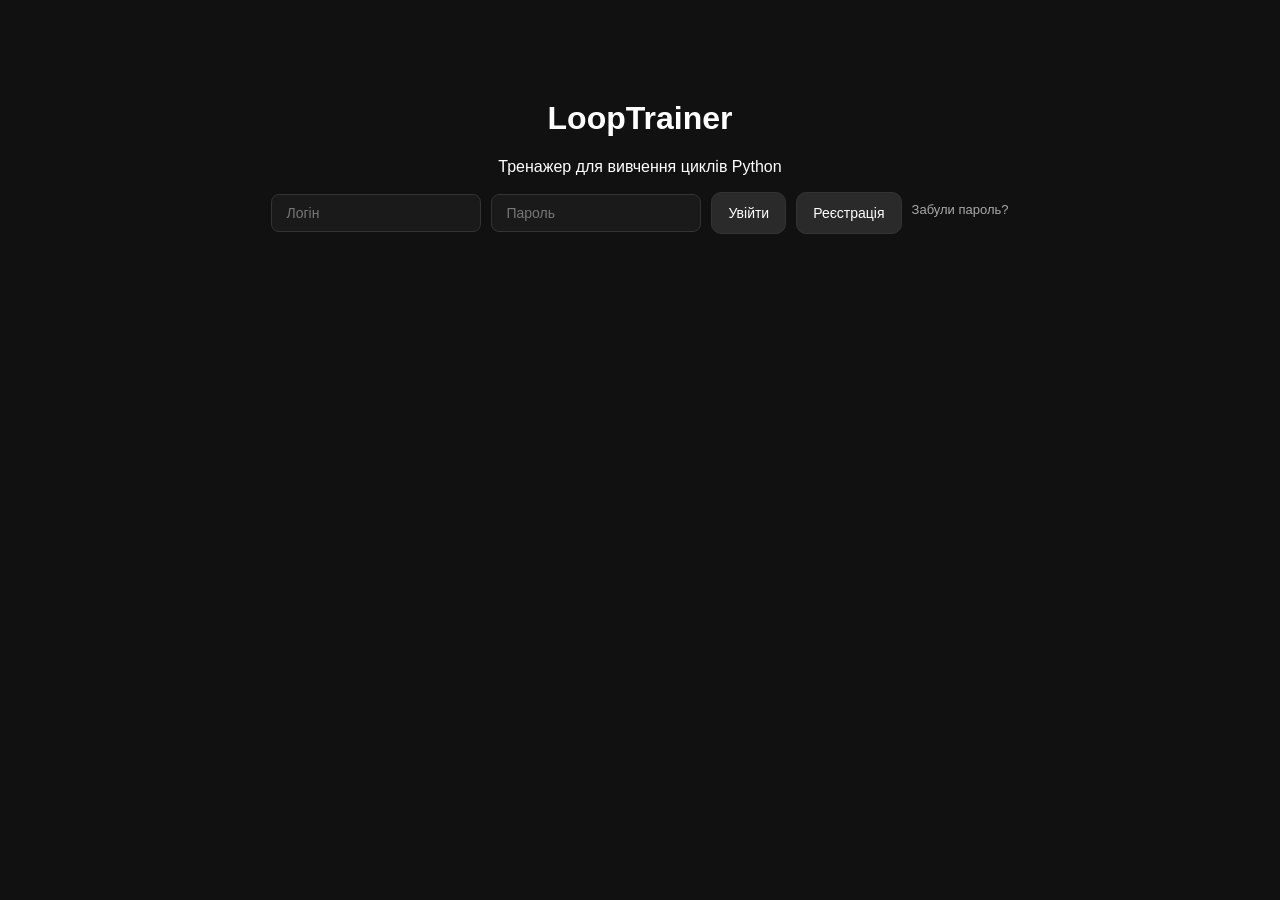
<file: index.html>
<!DOCTYPE html>
<html lang="uk">

<head>
    <meta charset="UTF-8">
    <meta name="viewport" content="width=device-width, initial-scale=1.0">
    <link rel="stylesheet" href="styles/stl.css">
    <title>LoopTrainer</title>
</head>

<body>

    <div class="container">
        <div id="avatar" class="avatar"></div>

        <h1>LoopTrainer</h1>
        <p>Тренажер для вивчення циклів Python</p>

        <div class="login-box" id="authBlock">
            <input type="text" id="login" placeholder="Логін">
            <input type="password" id="password" placeholder="Пароль">

            <button onclick="loginUser()">Увійти</button>
            <button id="registerBtn" onclick="openRegister()">Реєстрація</button>
            <p class="forgot" onclick="openReset()">Забули пароль?</p>


            <p id="authResult"></p>
        </div>


        <div class="menu" id="mainMenu">
            <div class="menu-block">
                <button class="btn" onclick="toggleMenu('theoryMenu')">Теорія</button>
                <div class="submenu" id="theoryMenu">
                    <a href="pgs/theo/theory-for.html" class="sub-btn">Цикл For</a>
                    <a href="pgs/theo/theory-while.html" class="sub-btn">Цикл While</a>
                </div>
            </div>

            <div class="menu-block">
                <button class="btn" onclick="toggleMenu('visualMenu')">Візуалізація</button>
                <div class="submenu" id="visualMenu">
                    <a href="pgs/vis/visual-for.html" class="sub-btn">Цикл For</a>
                    <a href="pgs/vis/visual-while.html" class="sub-btn">Цикл While</a>
                </div>
            </div>

            <div class="menu-block">
                <button class="btn" onclick="toggleMenu('practiceMenu')">Практика</button>
                <div class="submenu" id="practiceMenu">
                    <a href="pgs/pract/practice-for.html" class="sub-btn">Цикл For</a>
                    <a href="pgs/pract/practice-while.html" class="sub-btn">Цикл While</a>
                </div>
            </div>
        </div>
    </div>
    <div id="registerModal" class="modal">
        <div class="modal-content">
            <span class="close" onclick="closeRegister()">×</span>
            <h2>Реєстрація</h2>

            <input id="regLogin" placeholder="Логін">
            <input id="regPassword" type="password" placeholder="Пароль">

            <input id="regName" placeholder="Ім'я">
            <input id="regSurname" placeholder="Прізвище">
            <input id="regEmail" placeholder="Email">
            <input id="regPhone" placeholder="Телефон">
            <input id="regCity" placeholder="Місто">

            <button onclick="submitRegister()">Зберегти</button>

            <p id="regResult"></p>
        </div>
    </div>
    <div id="resetModal" class="modal">
        <div class="modal-content">
            <span class="close" onclick="closeReset()">×</span>
            <h2>Відновлення пароля</h2>

            <input id="resetLogin" placeholder="Логін">
            <input id="newPassword" type="password" placeholder="Новий пароль">

            <button onclick="resetPassword()">Змінити</button>

            <p id="resetResult"></p>
        </div>
    </div>
    <button id="logoutBtn" onclick="logoutUser()">Вийти</button>
    <script src="js/ind.js"></script>
</body>

</html>
</file>
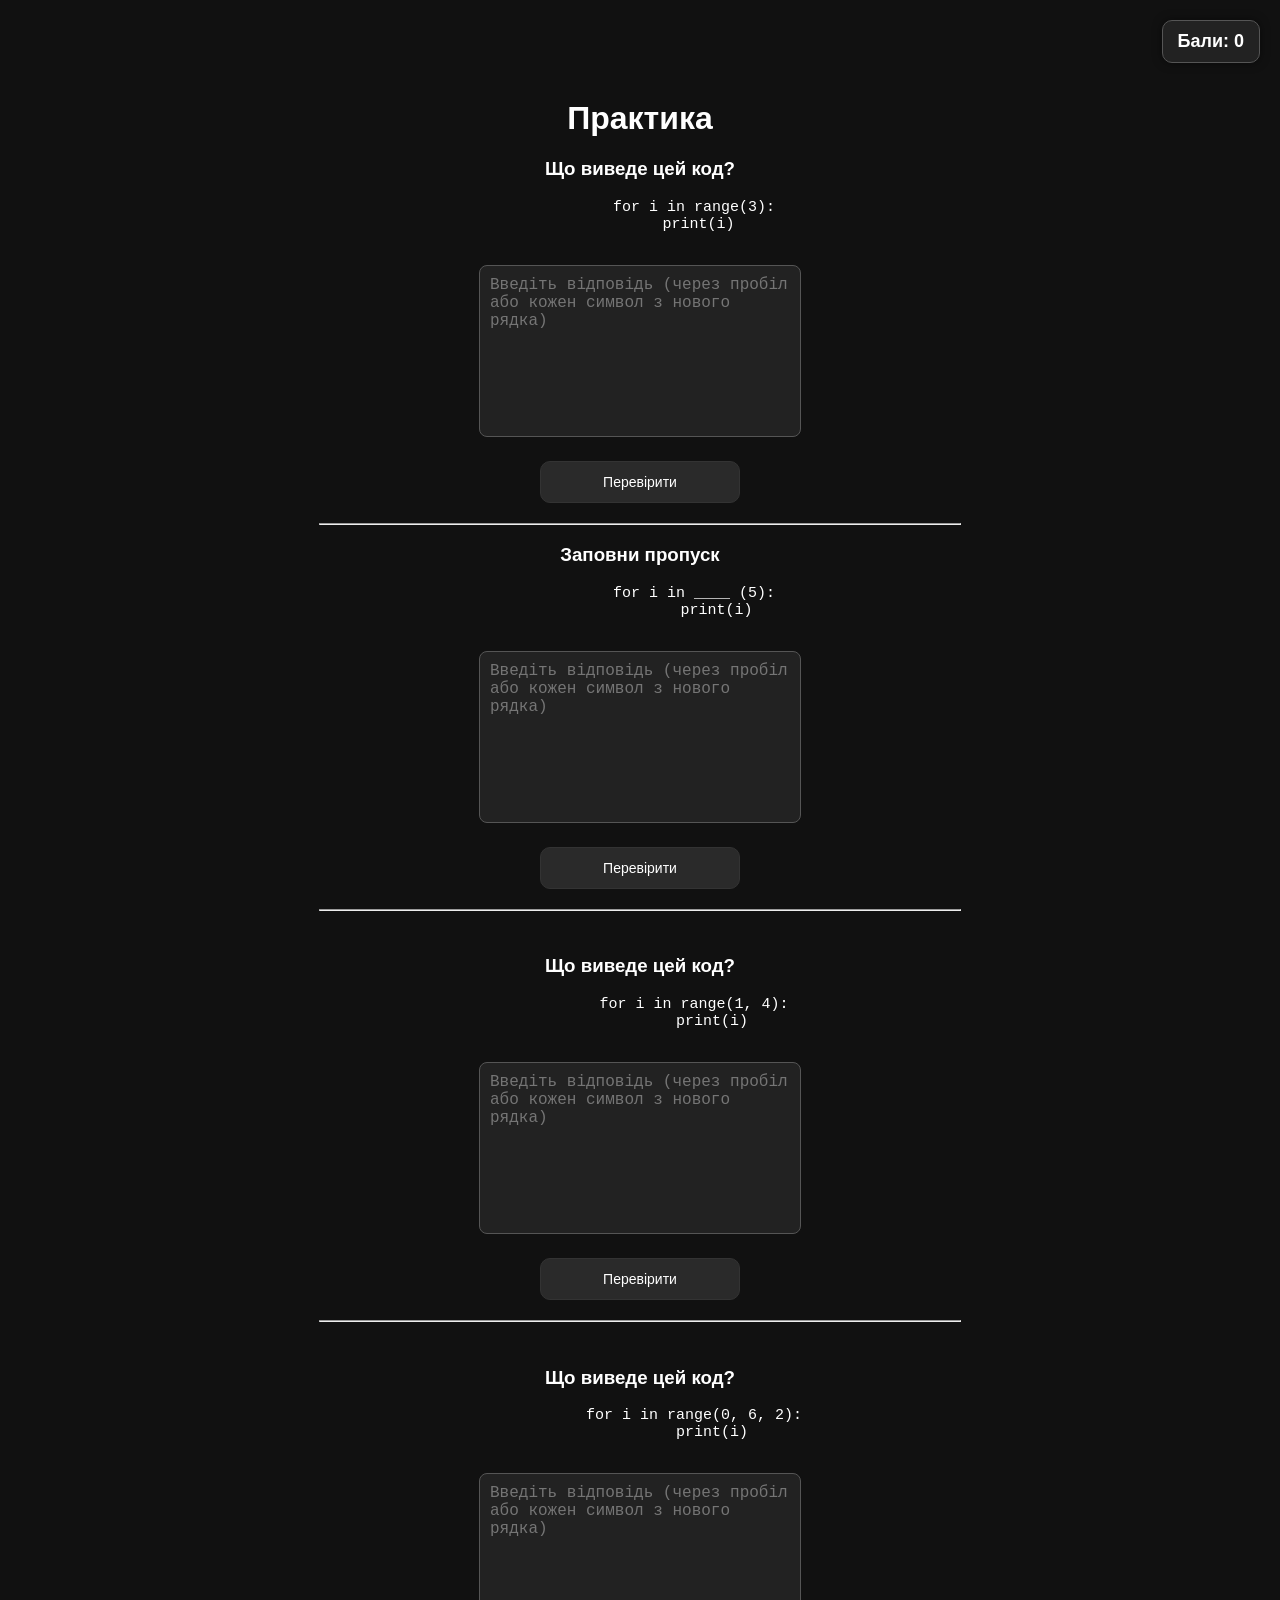
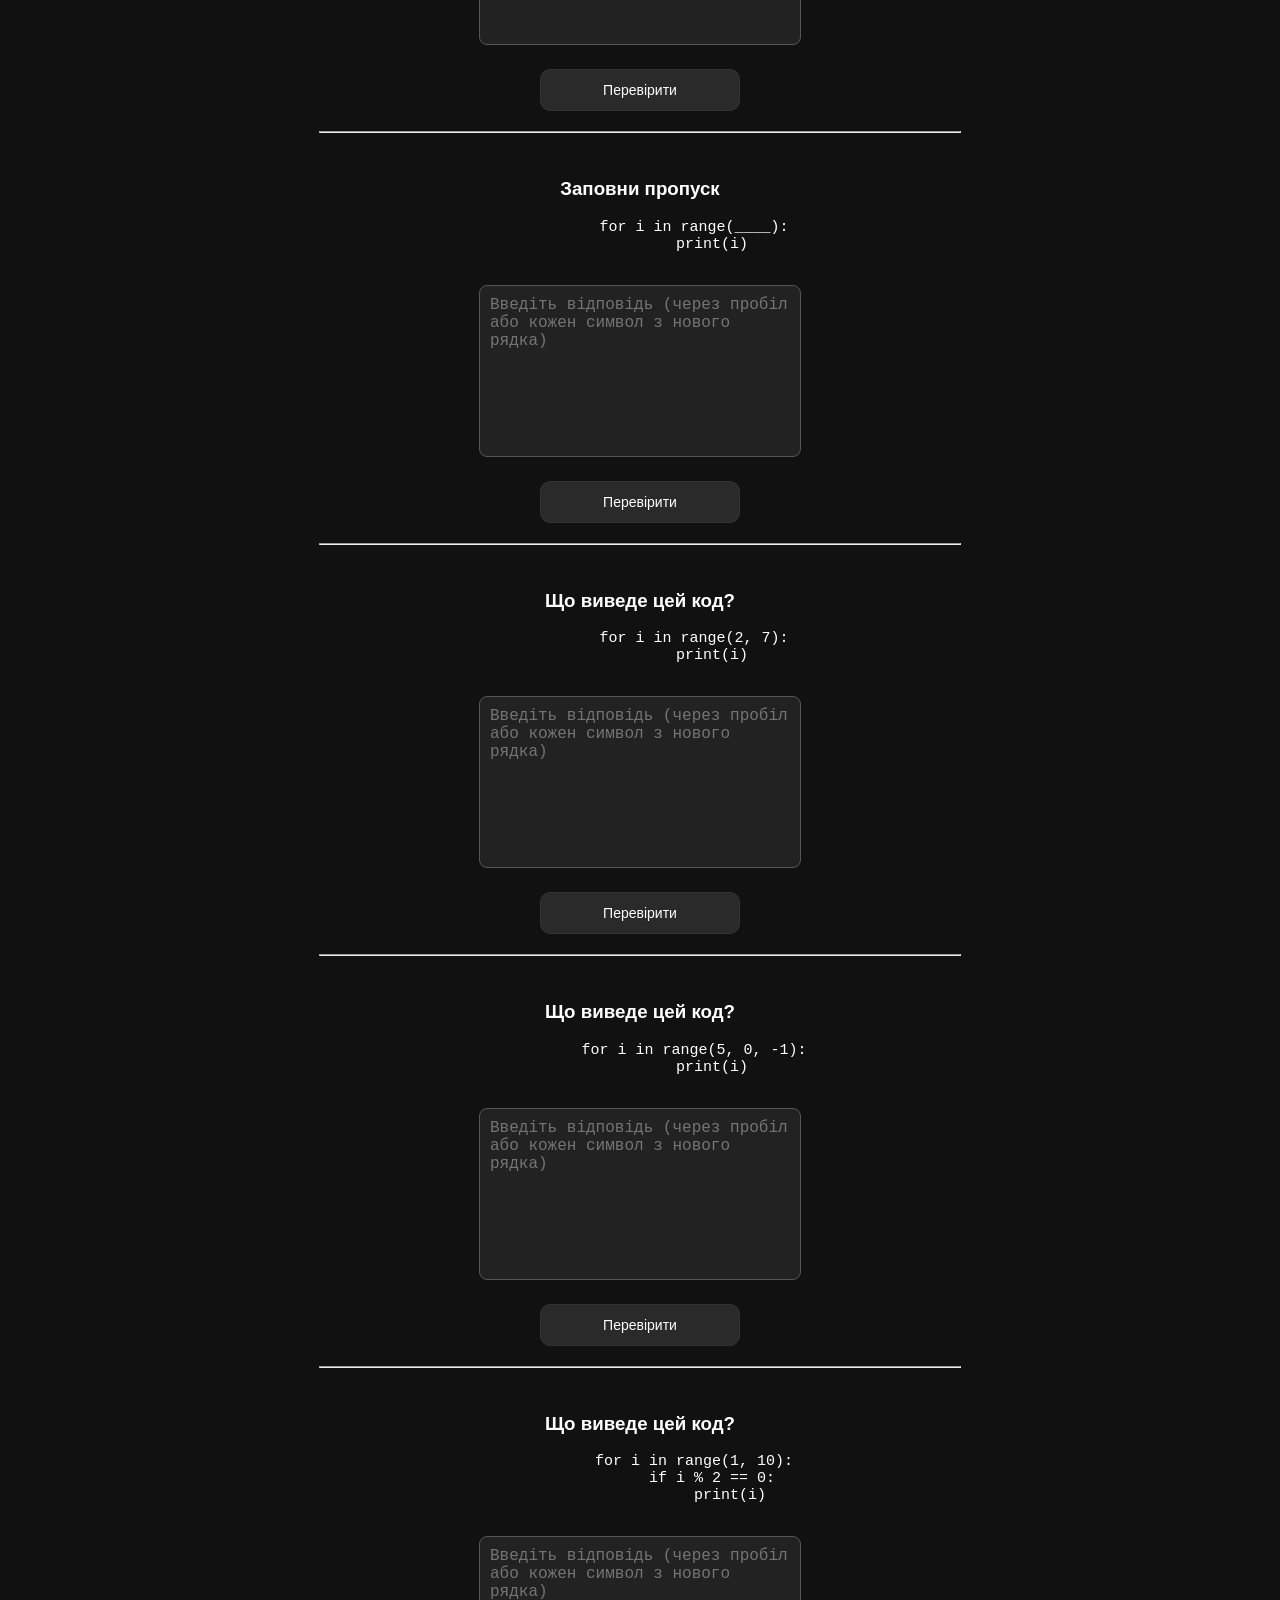
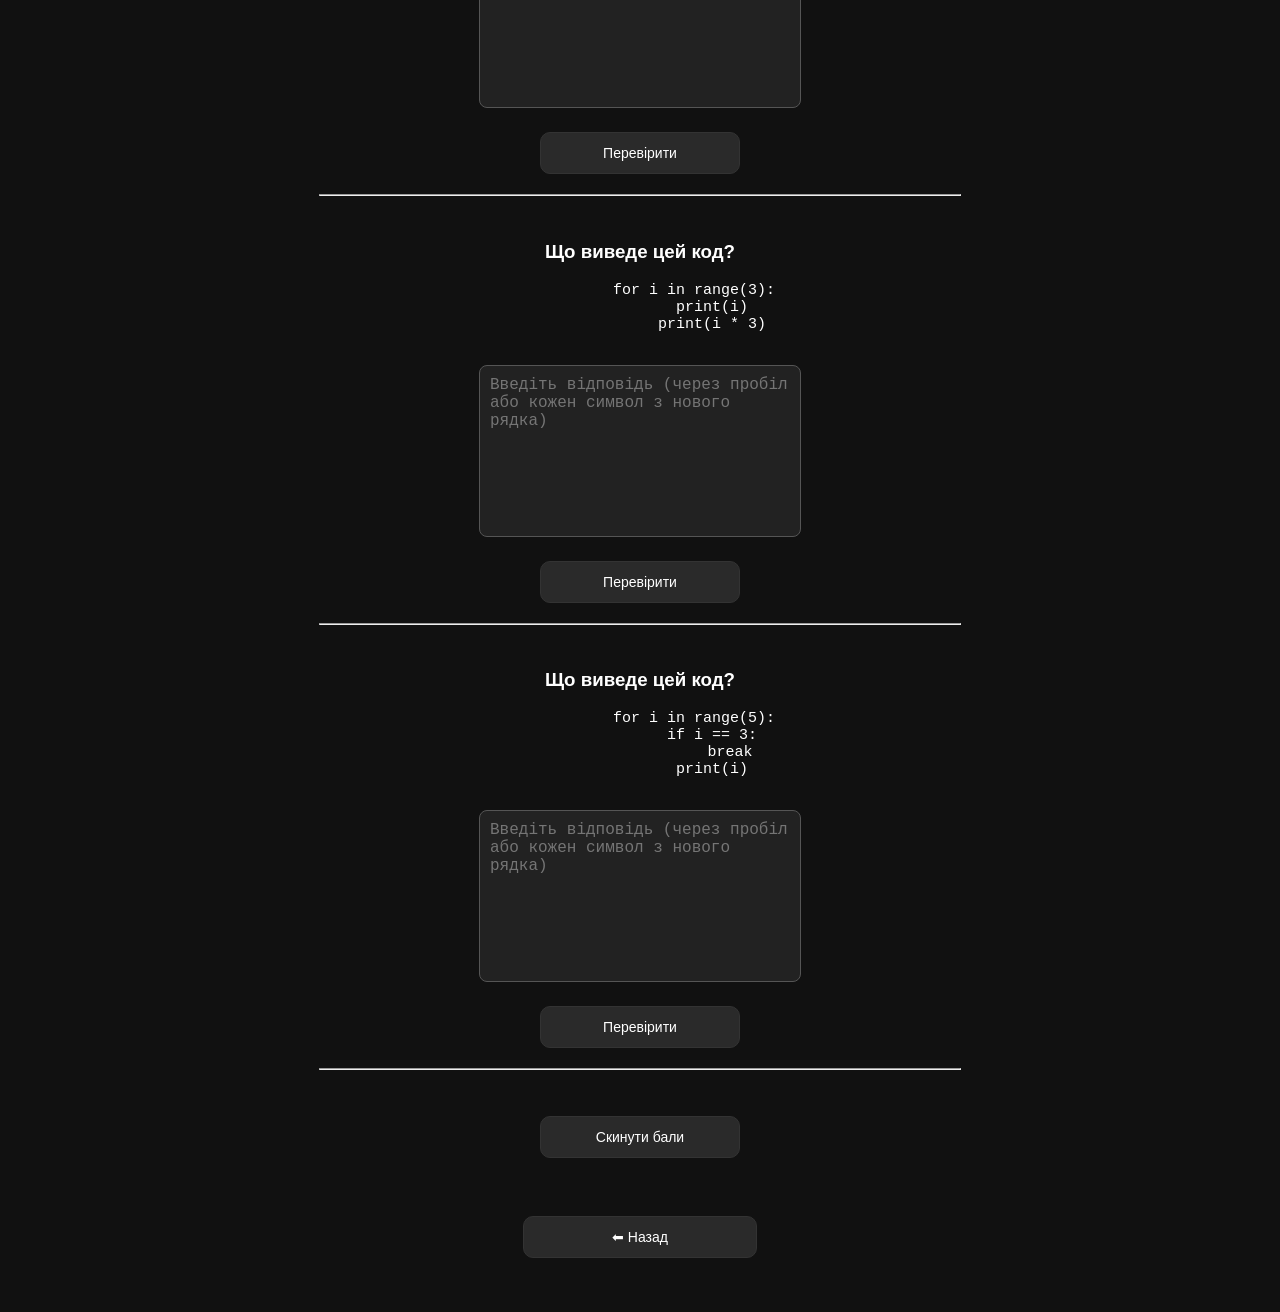
<file: pgs/pract/practice-for.html>
<!DOCTYPE html>
<html lang="uk">

<head>
    <meta charset="UTF-8">
    <meta name="viewport" content="width=device-width, initial-scale=1.0">
    <title>Практика</title>
    <link rel="stylesheet" href="../../styles/stl.css">  
</head>

<body>

    <div class="container">
        <h1> Практика</h1>

        <div class="score-box">
            Бали: <span id="score">0</span>
        </div>

        <h3>Що виведе цей код?</h3>

        <pre>
            for i in range(3):
             print(i)
        </pre>

        <textarea id="answer" placeholder="Введіть відповідь (через пробіл або кожен символ з нового рядка)"></textarea>

        <button onclick="checkAnswer()" class="btn">Перевірити</button>

        <p id="result"></p>

        <hr>

        <h3>Заповни пропуск</h3>

        <pre>
            for i in ____ (5):
                 print(i)
        </pre>

        <textarea type="text" id="fillAnswer"
            placeholder="Введіть відповідь (через пробіл або кожен символ з нового рядка)"></textarea>

        <button onclick="checkFill()" class="btn">Перевірити</button>

        <p id="fillResult"></p>

        <hr>
        <br>
        <h3>Що виведе цей код?</h3>

        <pre>
            for i in range(1, 4):
                print(i)
            </pre>

        <textarea id="answer2" placeholder="Введіть відповідь (через пробіл або кожен символ з нового рядка)"></textarea>
        <button onclick="checkAnswer2()" class="btn">Перевірити</button>
        <p id="result2"></p>


        <hr>
        <br>
        <h3>Що виведе цей код?</h3>

        <pre>
            for i in range(0, 6, 2):
                print(i)
            </pre>

        <textarea id="answer3" placeholder="Введіть відповідь (через пробіл або кожен символ з нового рядка)"></textarea>
        <button onclick="checkAnswer3()" class="btn">Перевірити</button>
        <p id="result3"></p>


        <hr>
        <br>
        <h3>Заповни пропуск</h3>

        <pre>
            for i in range(____):
                print(i)
            </pre>

        <textarea id="fillAnswer2"
            placeholder="Введіть відповідь (через пробіл або кожен символ з нового рядка)""></textarea>
        <button onclick="checkFill2()" class="btn">Перевірити</button>
        <p id="fillResult2"></p>


        <hr>
        <br>
        <h3>Що виведе цей код?</h3>

        <pre>
            for i in range(2, 7):
                print(i)
            </pre>

        <textarea id="answer4" placeholder="Введіть відповідь (через пробіл або кожен символ з нового рядка)"></textarea>
        <button onclick="checkAnswer4()" class="btn">Перевірити</button>
        <p id="result4"></p>


        <hr>
        <br>
        <h3>Що виведе цей код?</h3>

        <pre>
            for i in range(5, 0, -1):
                print(i)
            </pre>

        <textarea id="answer5" placeholder="Введіть відповідь (через пробіл або кожен символ з нового рядка)"></textarea>
        <button onclick="checkAnswer5()" class="btn">Перевірити</button>
        <p id="result5"></p>

        <hr>
        <br>

        <h3>Що виведе цей код?</h3>

        <pre>
            for i in range(1, 10):
                if i % 2 == 0:
                    print(i)
            </pre>

        <textarea id="answer6" placeholder="Введіть відповідь (через пробіл або кожен символ з нового рядка)"></textarea>
        <button onclick="checkAnswer6()" class="btn">Перевірити</button>
        <p id="result6"></p>

        <hr>
        <br>

        <h3>Що виведе цей код?</h3>

        <pre>
            for i in range(3):
                print(i)
                print(i * 3)
            </pre>

        <textarea id="answer7" placeholder="Введіть відповідь (через пробіл або кожен символ з нового рядка)"></textarea>
        <button onclick="checkAnswer7()" class="btn">Перевірити</button>
        <p id="result7"></p>

        <hr>
        <br>

        <h3>Що виведе цей код?</h3>

        <pre>
            for i in range(5):
                if i == 3:
                    break
                print(i)
            </pre>

        <textarea id="answer8" placeholder="Введіть відповідь (через пробіл або кожен символ з нового рядка)""></textarea>
        <button onclick="checkAnswer8()" class="btn">Перевірити</button>
        <p id="result8"></p>

        <hr>
        <br>
        <button onclick="resetProgress()" class="btn">Скинути бали</button>
        <br>
        <a href="../../index.html" class="btn">⬅ Назад</a>

    </div>

    <script src="../../js/shh.js"></script>
</body>

</html>
</file>
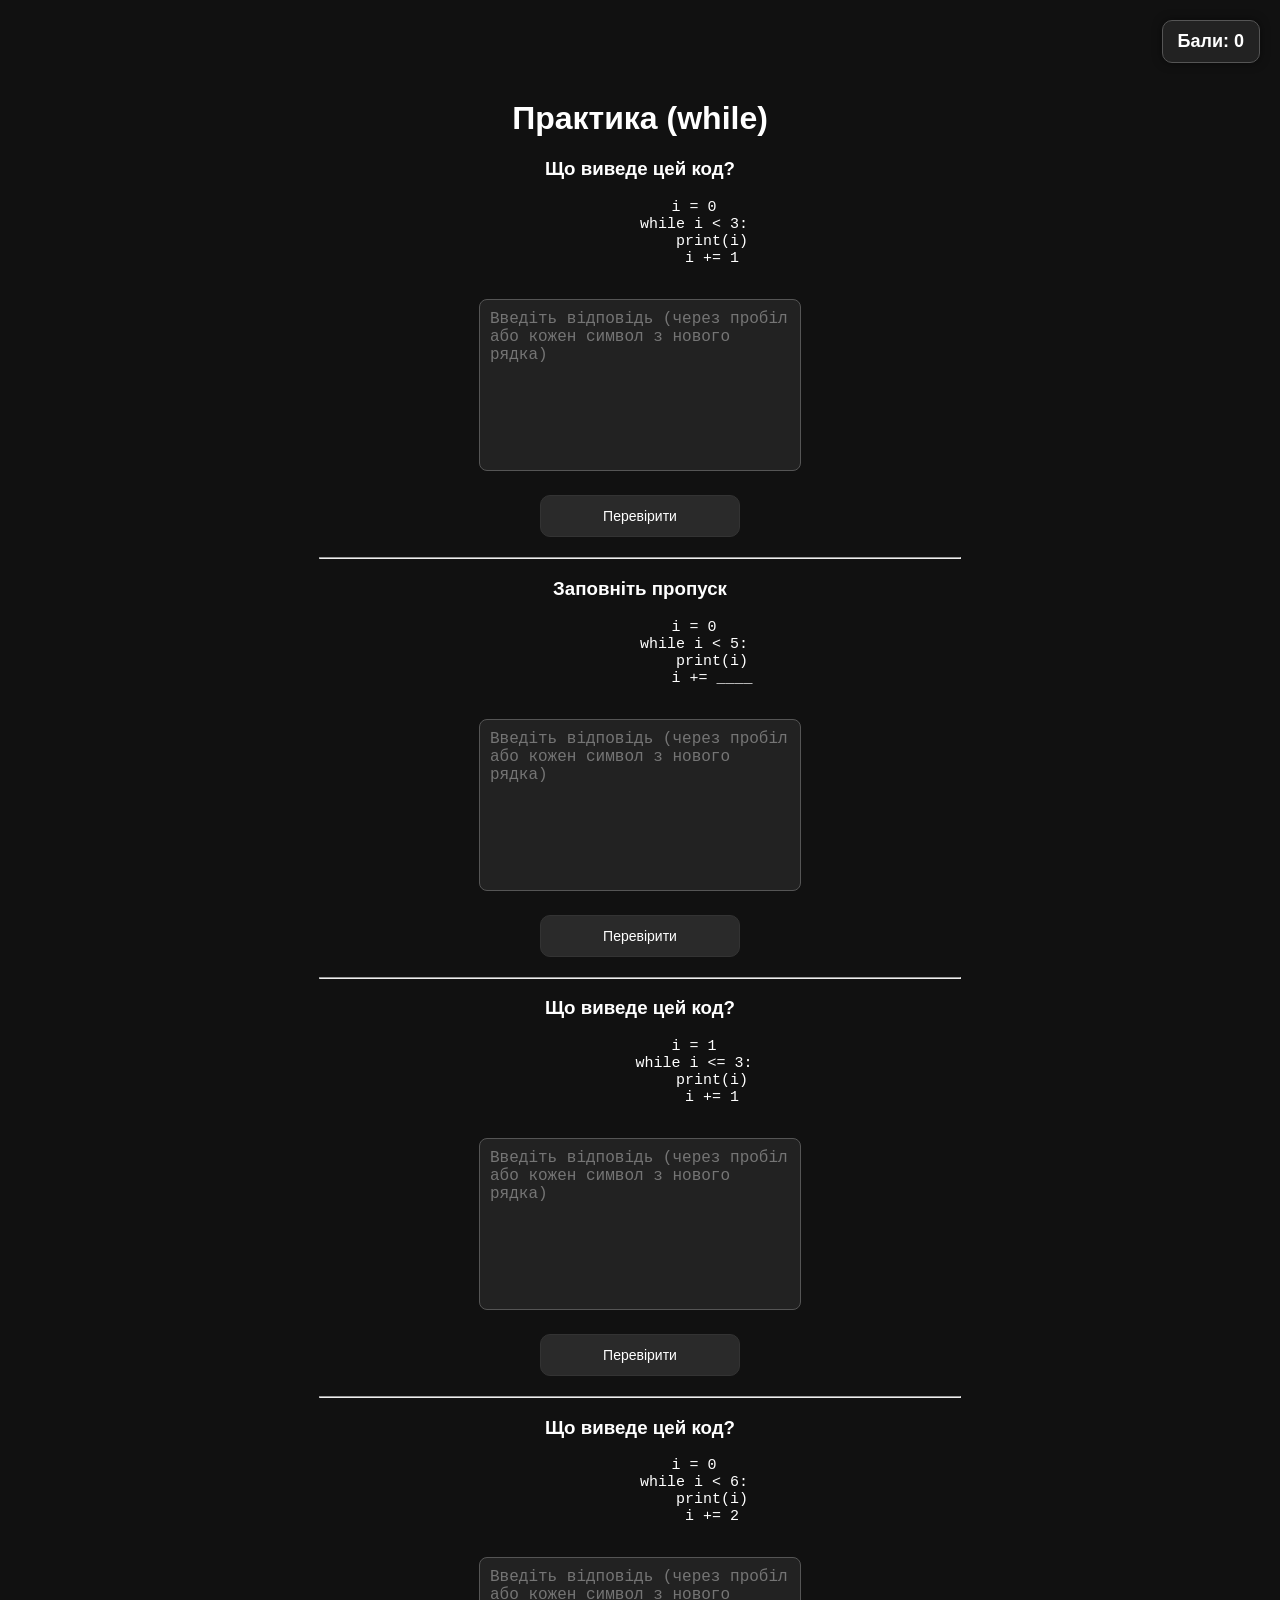
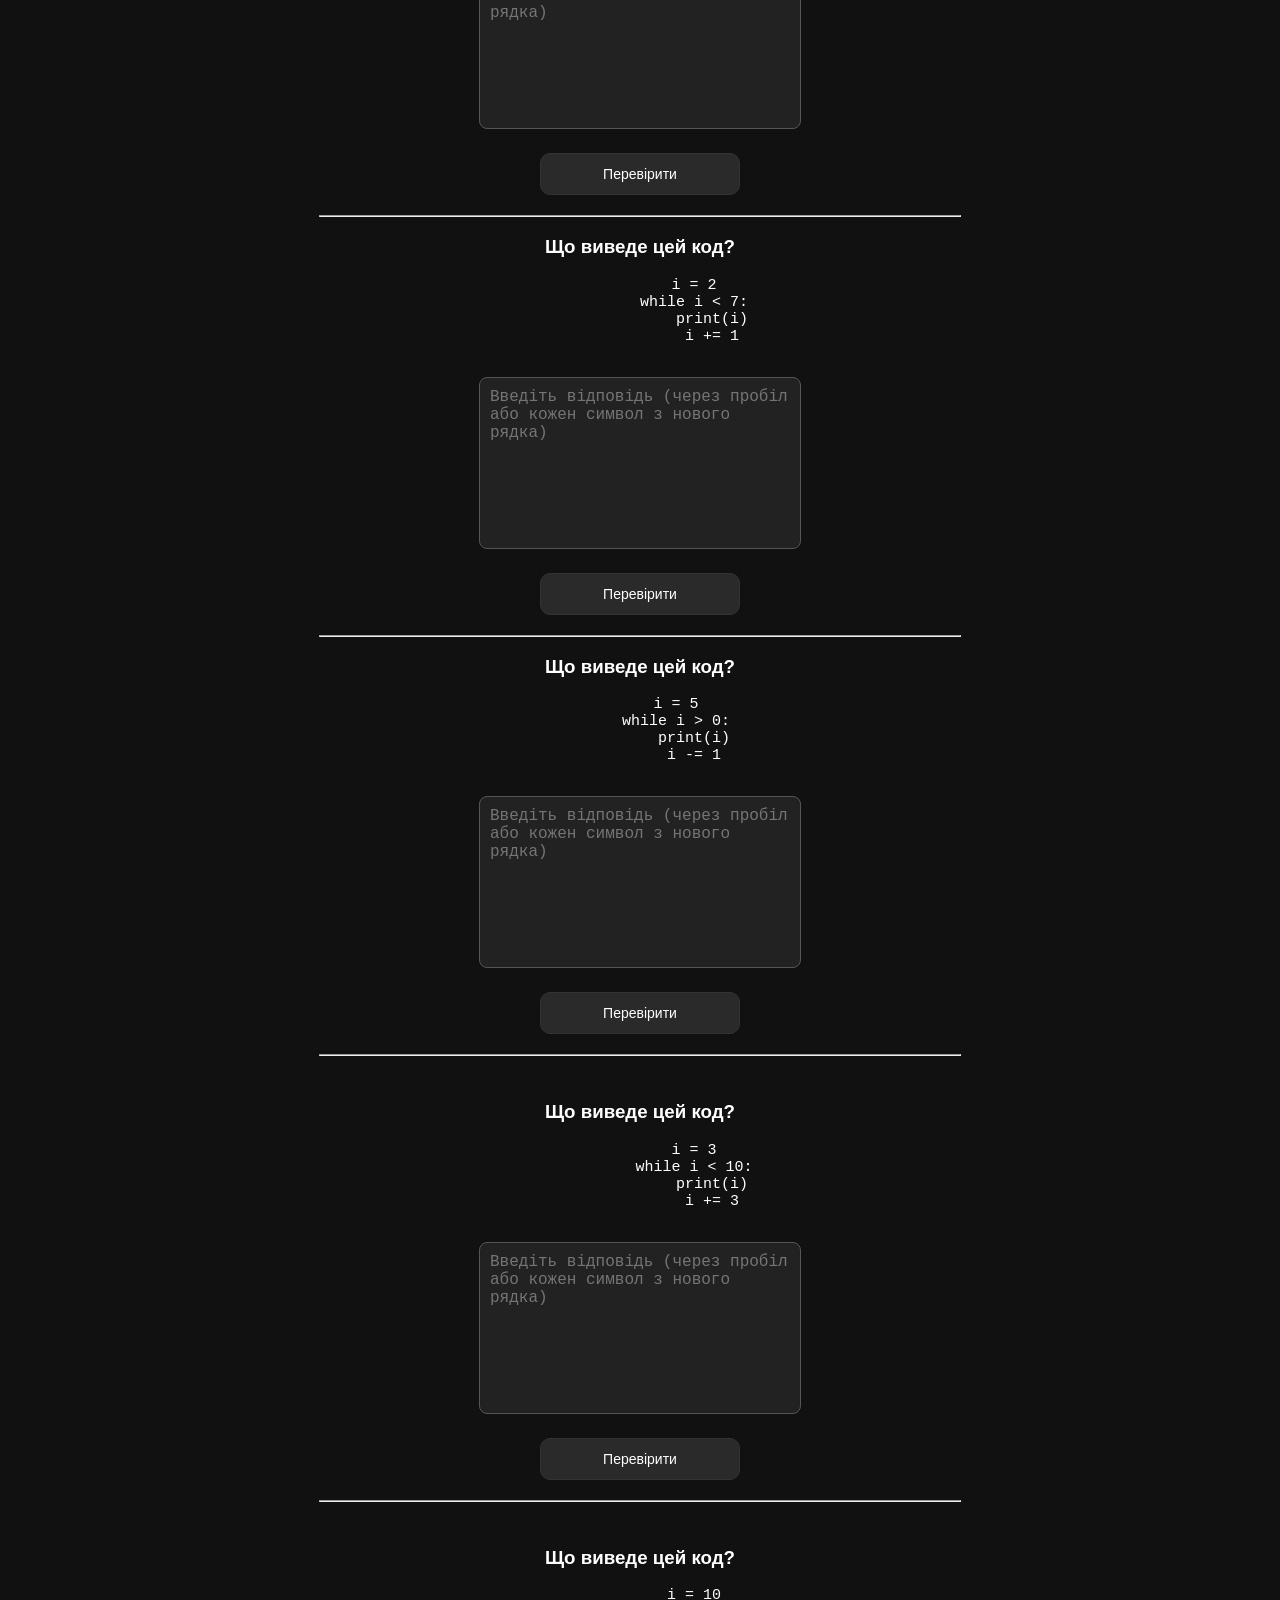
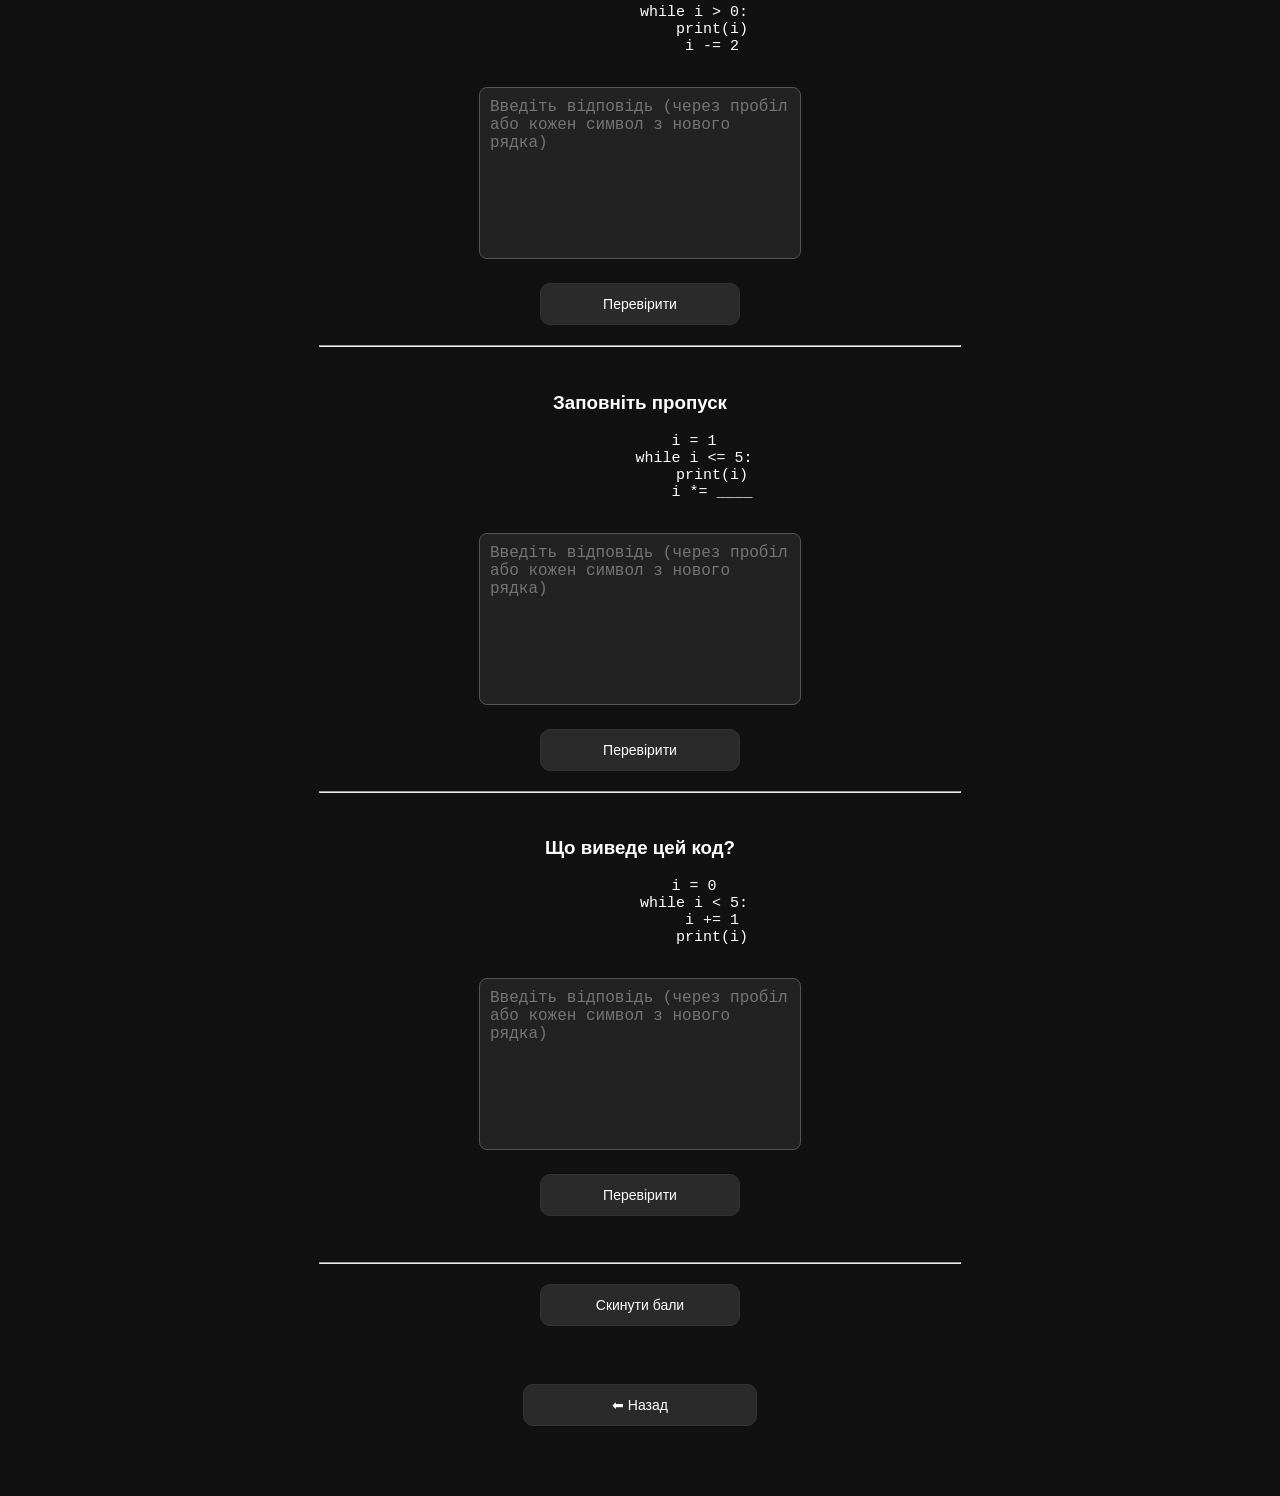
<file: pgs/pract/practice-while.html>
<!DOCTYPE html>
<html lang="uk">

<head>
    <meta charset="UTF-8">
    <meta name="viewport" content="width=device-width, initial-scale=1.0">
    <title>Практика while</title>
    <link rel="stylesheet" href="../../styles/stl.css">
</head>

<body>

    <div class="container">
        <h1> Практика (while)</h1>

        <div class="score-box">
            Бали: <span id="score">0</span>
        </div>

        <!-- 1 -->
        <h3>Що виведе цей код?</h3>

        <pre>
            i = 0
            while i &lt; 3:
                print(i)
                i += 1
            </pre>

        <textarea id="answer" placeholder="Введіть відповідь (через пробіл або кожен символ з нового рядка)"></textarea>
        <button onclick="checkAnswer()" class="btn">Перевірити</button>
        <p id="result"></p>

        <hr>


        <h3>Заповніть пропуск</h3>

        <pre>
            i = 0
            while i &lt; 5:
                print(i)
                i += ____
            </pre>

        <textarea id="fillAnswer" placeholder="Введіть відповідь (через пробіл або кожен символ з нового рядка)"></textarea>
        <button onclick="checkFill()" class="btn">Перевірити</button>
        <p id="fillResult"></p>

        <hr>

        <h3>Що виведе цей код?</h3>

        <pre>
            i = 1
            while i &lt;= 3:
                print(i)
                i += 1
            </pre>

        <textarea id="answer2" placeholder="Введіть відповідь (через пробіл або кожен символ з нового рядка)"></textarea>
        <button onclick="checkAnswer2()" class="btn">Перевірити</button>
        <p id="result2"></p>

        <hr>

        <h3>Що виведе цей код?</h3>

        <pre>
            i = 0
            while i &lt; 6:
                print(i)
                i += 2
            </pre>

        <textarea id="answer3" placeholder="Введіть відповідь (через пробіл або кожен символ з нового рядка)"></textarea>
        <button onclick="checkAnswer3()" class="btn">Перевірити</button>
        <p id="result3"></p>

        <hr>

        <h3>Що виведе цей код?</h3>

        <pre>
            i = 2
            while i &lt; 7:
                print(i)
                i += 1
            </pre>

        <textarea id="answer4" placeholder="Введіть відповідь (через пробіл або кожен символ з нового рядка)"></textarea>
        <button onclick="checkAnswer4()" class="btn">Перевірити</button>
        <p id="result4"></p>

        <hr>

        <h3>Що виведе цей код?</h3>

        <pre>
        i = 5
        while i &gt; 0:
            print(i)
            i -= 1
        </pre>

        <textarea id="answer5" placeholder="Введіть відповідь (через пробіл або кожен символ з нового рядка)"></textarea>
        <button onclick="checkAnswer5()" class="btn">Перевірити</button>
        <p id="result5"></p>

        <hr>
        <br>

        <h3>Що виведе цей код?</h3>

        <pre>
            i = 3
            while i &lt; 10:
                print(i)
                i += 3
            </pre>

        <textarea id="answer6" placeholder="Введіть відповідь (через пробіл або кожен символ з нового рядка)"></textarea>
        <button onclick="checkAnswer6()" class="btn">Перевірити</button>
        <p id="result6"></p>

        <hr>
        <br>

        <h3>Що виведе цей код?</h3>

        <pre>
            i = 10
            while i &gt; 0:
                print(i)
                i -= 2
            </pre>

        <textarea id="answer7" placeholder="Введіть відповідь (через пробіл або кожен символ з нового рядка)"></textarea>
        <button onclick="checkAnswer7()" class="btn">Перевірити</button>
        <p id="result7"></p>

        <hr>
        <br>

        <h3>Заповніть пропуск</h3>

        <pre>
            i = 1
            while i &lt;= 5:
                print(i)
                i *= ____
        </pre>

        <textarea id="fillAnswer3" placeholder="Введіть відповідь (через пробіл або кожен символ з нового рядка)"></textarea>
        <button onclick="checkFill3()" class="btn">Перевірити</button>
        <p id="fillResult3"></p>

        <hr>
        <br>

        <h3>Що виведе цей код?</h3>

        <pre>
            i = 0
            while i &lt; 5:
                i += 1
                print(i)
            </pre>

        <textarea id="answer8" placeholder="Введіть відповідь (через пробіл або кожен символ з нового рядка)"></textarea>
        <button onclick="checkAnswer8()" class="btn">Перевірити</button>
        <p id="result8"></p>
        <br>
        <hr>

        <button onclick="resetProgress()" class="btn">Скинути бали</button>
        <br>
        <a href="../../index.html" class="btn">⬅ Назад</a>

    </div>

    <script src="../../js/sh4.js"></script>

</body>

</html>
</file>
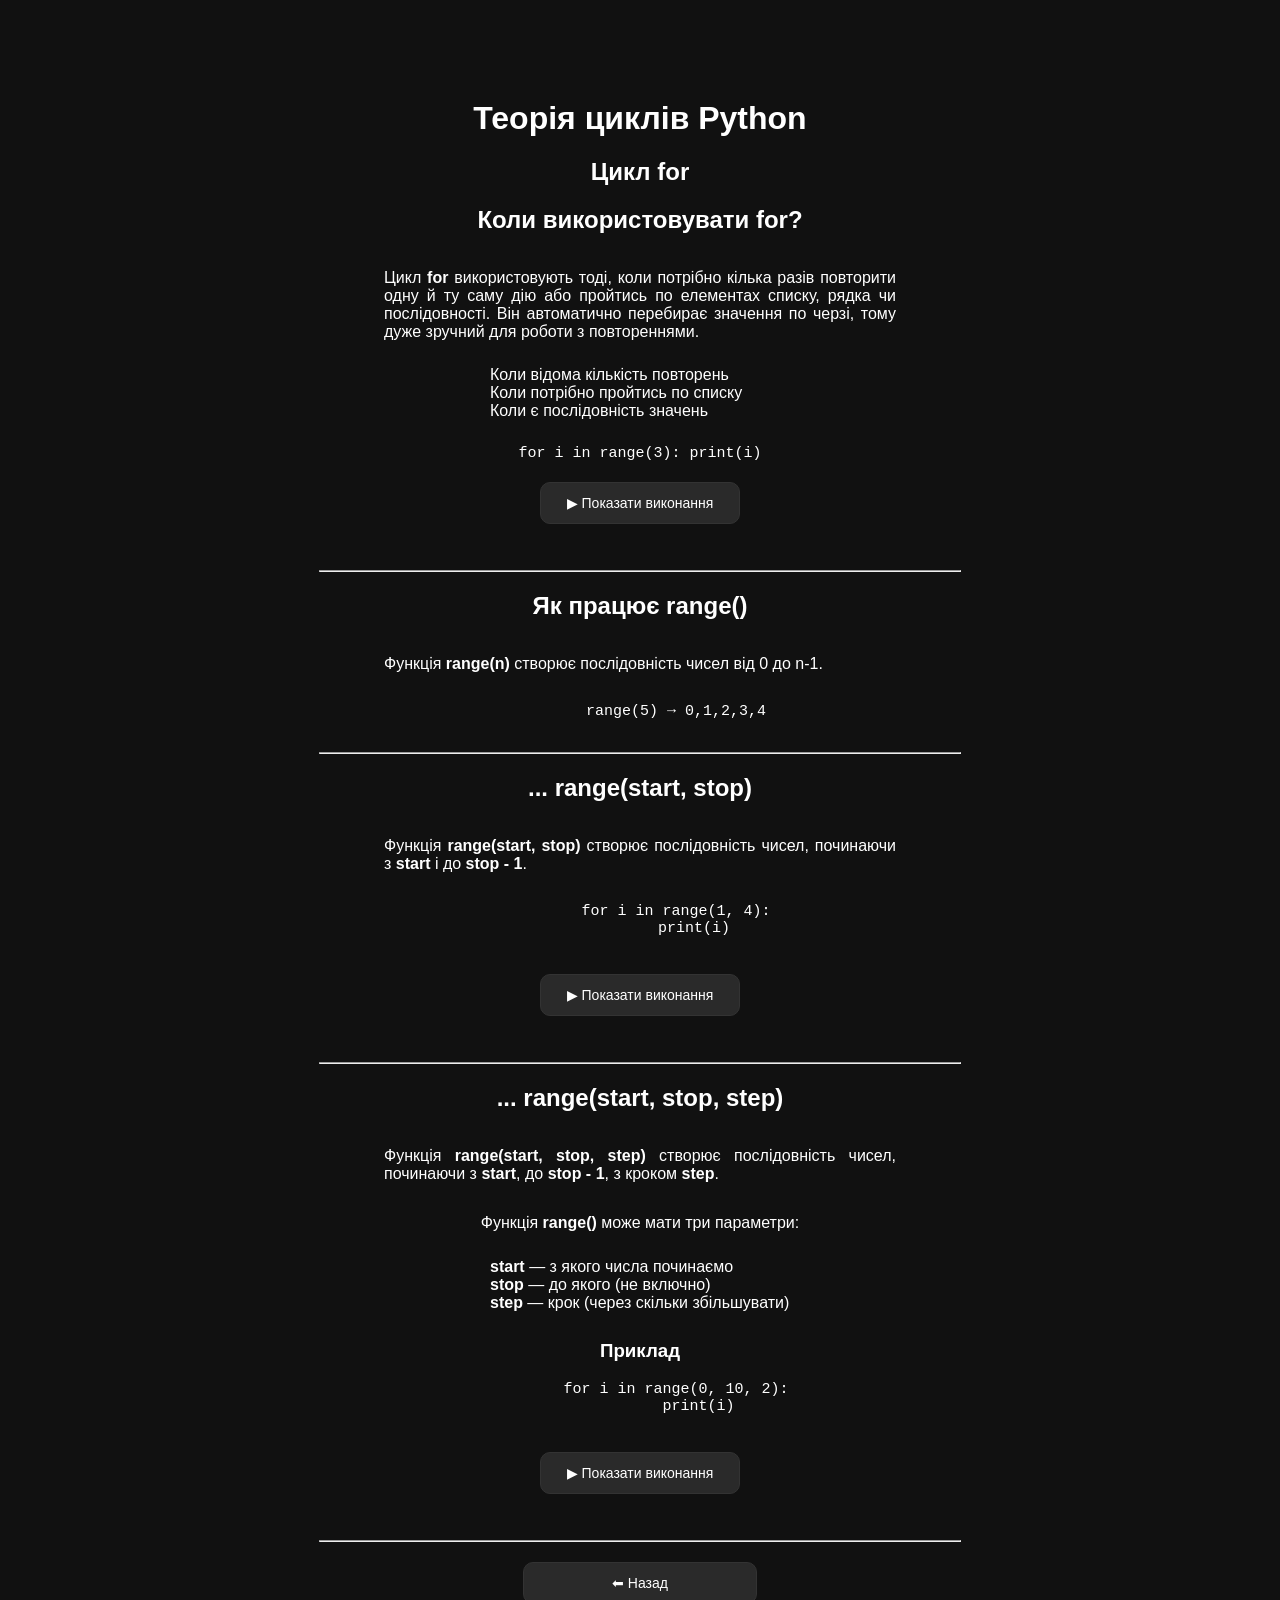
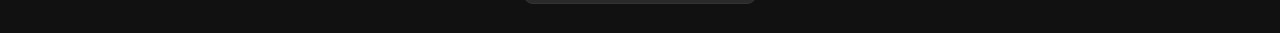
<file: pgs/theo/theory-for.html>
<!DOCTYPE html>
<html lang="uk">

<head>
    <meta charset="UTF-8">
    <title>Теорія For</title>
    <link rel="stylesheet" href="../../styles/stl.css">
    <meta name="viewport" content="width=device-width, initial-scale=1.0">
</head>

<body>
    <div class="container">
        <h1> Теорія циклів Python</h1>
        <h2> Цикл for</h2>
        <h2> Коли використовувати for?</h2>
        <p class="expl">
            Цикл <b>for</b> використовують тоді, коли потрібно кілька разів повторити одну й ту саму дію 
            або пройтись по елементах списку, рядка чи послідовності.
            Він автоматично перебирає значення по черзі, тому дуже зручний для роботи з повтореннями.
        </p>
        <ul>
            <li>Коли відома кількість повторень</li>
            <li>Коли потрібно пройтись по списку</li>
            <li>Коли є послідовність значень</li>
        </ul>
        <pre> for i in range(3): print(i) </pre>
        <button onclick="showSteps1(this)" class="btn">▶ Показати виконання</button>
        <div id="steps1"></div>
        <br>
        <hr>

        <h2> Як працює range()</h2>
        <p class="expl">
            Функція <b>range(n)</b> створює послідовність чисел від 0 до n-1.
        </p>

        <pre>
        range(5) → 0,1,2,3,4
        </pre>

        <hr>

        <h2> ... range(start, stop)</h2>
        <p class="expl">
        Функція <b>range(start, stop)</b> створює послідовність чисел, 
        починаючи з <b>start</b> і до <b>stop - 1</b>.
        </p>
        <pre>
        for i in range(1, 4):
            print(i)
        </pre>

        <button onclick="showSteps2(this)" class="btn">▶ Показати виконання</button>
        <div id="steps2"></div>
        <br>

        <hr>

        <h2>... range(start, stop, step)</h2>
        <p class="expl">
        Функція <b>range(start, stop, step)</b> створює послідовність чисел, 
        починаючи з <b>start</b>, до <b>stop - 1</b>, 
        з кроком <b>step</b>.
        </p>
        <p>
            Функція <b>range()</b> може мати три параметри:
        </p>

        <ul>
            <li><b>start</b> — з якого числа починаємо</li>
            <li><b>stop</b> — до якого (не включно)</li>
            <li><b>step</b> — крок (через скільки збільшувати)</li>
        </ul>

        <h3> Приклад</h3>

        <pre>
        for i in range(0, 10, 2):
             print(i)
        </pre>

        <button onclick="showSteps3(this)" class="btn">▶ Показати виконання</button>

        <div id="steps3"></div>

        <br>
        <hr>
        <a href="../../index.html" class="btn">⬅ Назад</a>
    </div>
    <script src="../../js/shh.js"></script>
</body>

</html>
</file>
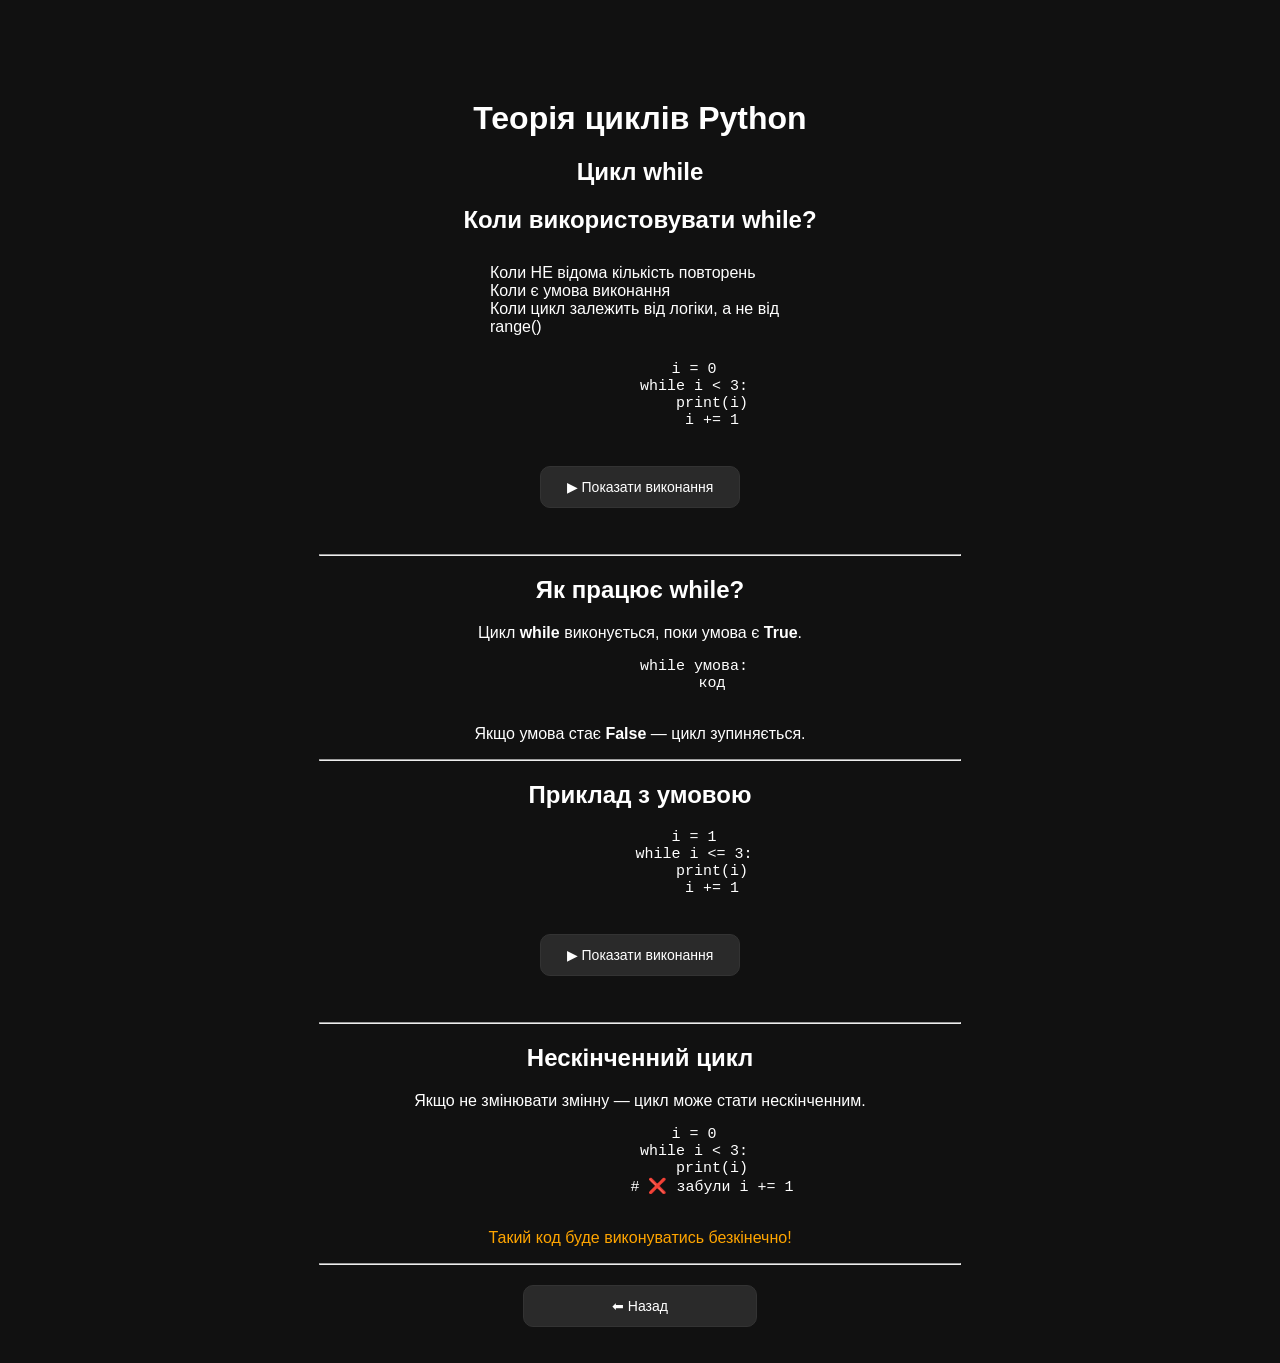
<file: pgs/theo/theory-while.html>
<!DOCTYPE html>
<html lang="uk">

<head>
    <meta charset="UTF-8">
    <title>Теорія While</title>
    <link rel="stylesheet" href="../../styles/stl.css">
    <meta name="viewport" content="width=device-width, initial-scale=1.0">
</head>

<body>
    <div class="container">
        <h1> Теорія циклів Python</h1>

        <h2> Цикл while</h2>

        <h2> Коли використовувати while?</h2>
        <ul>
            <li>Коли НЕ відома кількість повторень</li>
            <li>Коли є умова виконання</li>
            <li>Коли цикл залежить від логіки, а не від range()</li>
        </ul>

        <pre>
            i = 0
            while i < 3:
                print(i)
                i += 1
        </pre>

        <button onclick="showWhileSteps1(this)" class="btn">
            ▶ Показати виконання
        </button>

        <div id="stepsWhile1"></div>

        <br>
        <hr>


        <h2> Як працює while?</h2>

        <p>
            Цикл <b>while</b> виконується, поки умова є <b>True</b>.
        </p>

        <pre>
            while умова:
                код
        </pre>

        <p>
            Якщо умова стає <b>False</b> — цикл зупиняється.
        </p>

        <hr>

        <h2> Приклад з умовою</h2>

        <pre>
            i = 1
            while i <= 3:
                print(i)
                i += 1
        </pre>

        <button onclick="showWhileSteps2(this)" class="btn">
            ▶ Показати виконання
        </button>

        <div id="stepsWhile2"></div>

        <br>
        <hr>


        <h2> Нескінченний цикл </h2>

        <p>
            Якщо не змінювати змінну — цикл може стати нескінченним.
        </p>

        <pre>
            i = 0
            while i < 3:
                print(i)
                # ❌ забули i += 1
        </pre>

        <p style="color: orange;">
             Такий код буде виконуватись безкінечно!
        </p>

        <hr>


        <a href="../../index.html" class="btn">⬅ Назад</a>

    </div>

    <script src="../../js/shh.js"></script>
</body>

</html>
</file>
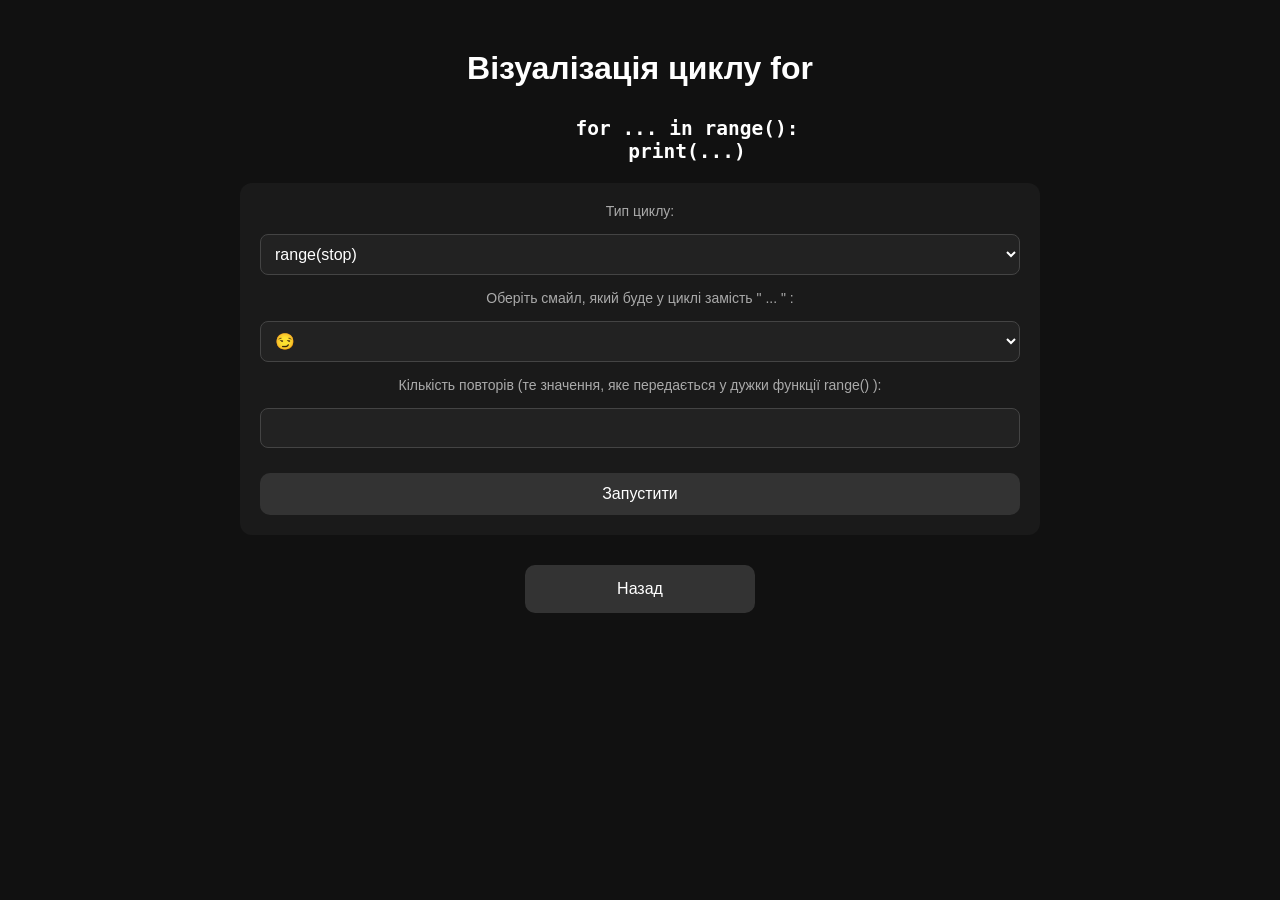
<file: pgs/vis/visual-for.html>
<!DOCTYPE html>
<html lang="uk">

<head>
    <meta charset="UTF-8">
    <meta name="viewport" content="width=device-width, initial-scale=1.0">
    <title>Візуалізація циклів</title>
    <link rel="stylesheet" href="../../styles/stl2.css">
</head>

<body>

    <div class="container">
        <h1>Візуалізація циклу for</h1>
        <h2>
            <pre>
        for ... in range():
        print(...)</pre>
        </h2>


        <div class="controls">
            <label>Тип циклу:</label>
            <select id="mode" onchange="toggleInputs()">
                <option value="1">range(stop)</option>
                <option value="2">range(start, stop)</option>
                <option value="3">range(start, stop, step)</option>
            </select>

            <label>Оберіть смайл, який буде у циклі замість " ... " :</label>
            <select id="emoji">
                <option>😏</option>
                <option>🔥</option>
                <option>💀</option>
                <option>🐍</option>
            </select>

            <label>Кількість повторів (те значення, яке передається у дужки функції range() ):</label>
            <input type="number" id="rangeInput" min="1" max="10">

            <div id="extraInputs" style="display:none;">

                <label>Start:</label>
                <input type="number" id="startInput" min="-20" max="20">

                <label>Stop:</label>
                <input type="number" id="stopInput" min="-20" max="30">

            </div>

            <div id="stepBlock" style="display:none;">
                <label>Step:</label>
                <input type="number" id="stepInput" min="-10" max="10" value="1">
            </div>

            <button onclick="runVisualization()">Запустити</button>

        </div>

        <div id="output"></div>

        <a href="../../index.html" class="btn">Назад</a>

    </div>

    <script src="../../js/sh2.js"></script>

</body>

</html>
</file>
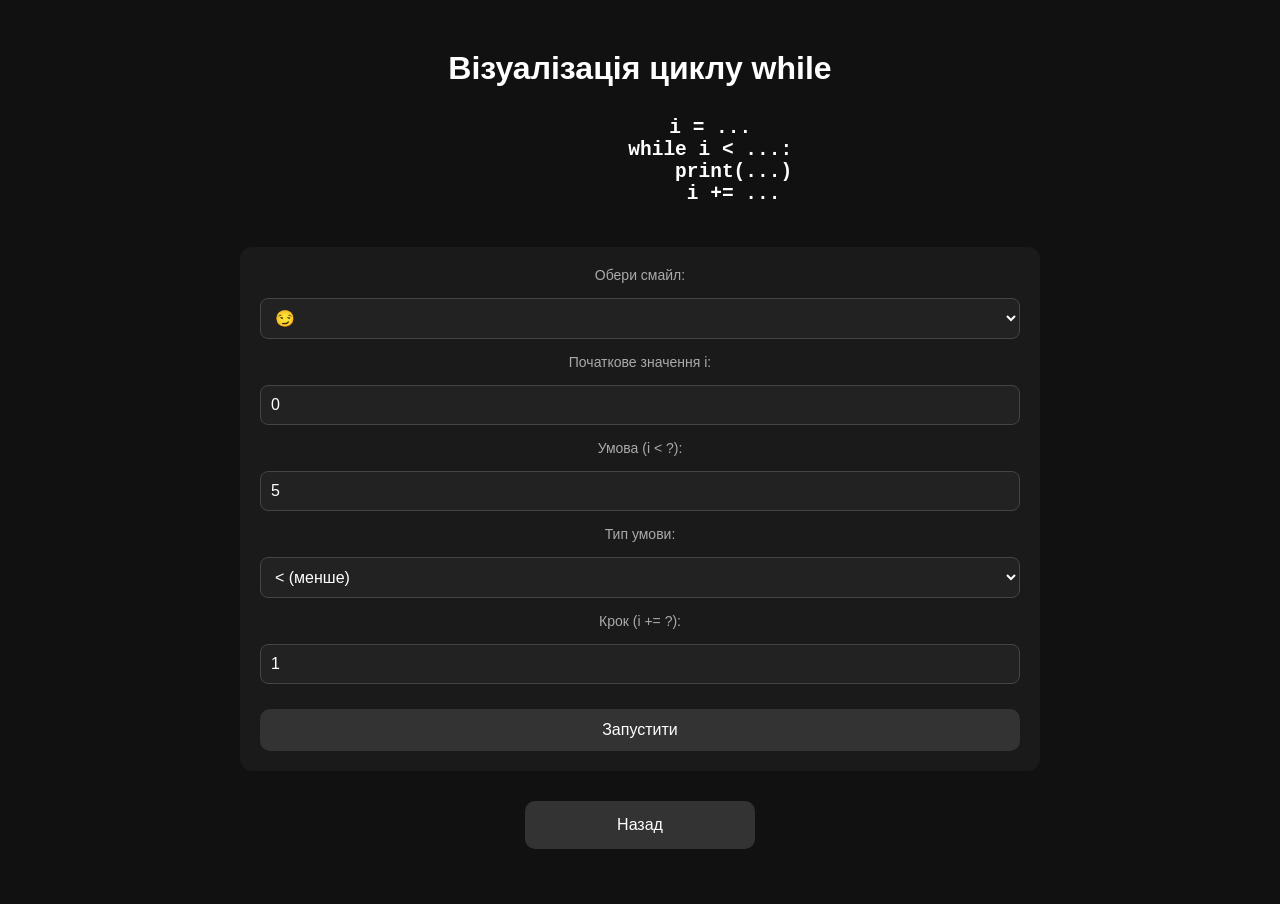
<file: pgs/vis/visual-while.html>
<!DOCTYPE html>
<html lang="uk">

<head>
    <meta charset="UTF-8">
    <meta name="viewport" content="width=device-width, initial-scale=1.0">
    <title>Візуалізація циклу while</title>
    <link rel="stylesheet" href="../../styles/stl2.css">
</head>

<body>

    <div class="container">
        <h1>Візуалізація циклу while</h1>

        <h2>
            <pre>
            i = ...
            while i < ...:
                print(...)
                i += ...
            </pre>
        </h2>

        <div class="controls">

            <label>Обери смайл:</label>
            <select id="emoji">
                <option>😏</option>
                <option>🔥</option>
                <option>💀</option>
                <option>🐍</option>
            </select>

            <label>Початкове значення i:</label>
            <input type="number" id="startInput" value="0">

            <label>Умова (i < ?):</label>
                    <input type="number" id="limitInput" value="5">

                    <label>Тип умови:</label>
                    <select id="conditionType">
                        <option value="<">&lt; (менше)</option>
                        <option value="<=">&le; (менше або рівно)</option>
                        <option value=">">&gt; (більше)</option>
                        <option value=">=">&ge; (більше або рівно)</option>
                    </select>

                    <label>Крок (i += ?):</label>
                    <input type="number" id="stepInput" value="1">

                    <button onclick="runWhileVisualization()">Запустити</button>

        </div>

        <div id="output"></div>

        <a href="../../index.html" class="btn"> Назад</a>

    </div>

    <script src="../../js/sh3.js"></script>

</body>

</html>
</file>
<file: styles/stl.css>
body {
    margin: 0;
    font-family: Arial;
    background: #111;
    color: white;
    text-align: center;
}

.container {
    margin-top: 100px;
}

.avatar {
    display: none;
    width: 50px;
    height: 50px;
    background: #4CAF50;
    border-radius: 50%;
    justify-content: center;
    align-items: center;
    font-size: 22px;
    margin: 0 auto 10px;
}

.login-box {
    display: flex;
    justify-content: center;
    align-items: center;
    gap: 10px;
    margin-bottom: 30px;
    flex-wrap: wrap;
}

.login-box input {
    background: #1a1a1a;
    border: 1px solid #333;
    color: #fff;
    padding: 10px 14px;
    border-radius: 8px;
    outline: none;
    font-size: 14px;
    transition: 0.2s;
    width: 180px;
}

.login-box input::placeholder {
    color: #777;
}

.login-box input:focus {
    border-color: #4CAF50;
    box-shadow: 0 0 8px rgba(76, 175, 80, 0.3);
}


input:-webkit-autofill {
    -webkit-box-shadow: 0 0 0 1000px #1a1a1a inset !important;
    -webkit-text-fill-color: #fff !important;
    transition: background-color 5000s ease-in-out 0s;
}

button,
.btn,
.sub-btn {
    background: #2a2a2a;
    color: #fff;
    border: 1px solid #333;
    padding: 12px 16px;
    border-radius: 10px;
    cursor: pointer;
    transition: all 0.25s ease;
    font-size: 14px;
    text-decoration: none;
    display: inline-block;
}


button:hover,
.btn:hover,
.sub-btn:hover {
    border-color: #4CAF50;
    box-shadow: 0 0 10px rgba(76, 175, 80, 0.4);
    transform: translateY(-2px);
    background: #1f1f1f;
}


button:active,
.btn:active,
.sub-btn:active {
    transform: scale(0.97);
}


.btn {
    display: block;
    width: 200px;
    margin: 20px auto;
}

#mainMenu {
    display: none;
}

#logoutBtn {
    display: none;
    position: fixed;
    bottom: 20px;
    left: 50%;
    transform: translateX(-50%);

    padding: 12px 20px;
    background: #2a2a2a;
    border-radius: 10px;
}

.forgot {
    color: #aaa;
    cursor: pointer;
    font-size: 13px;
    margin-top: 5px;
}

.forgot:hover {
    color: #4CAF50;
}

#authResult {
    width: 100%;
    text-align: center;
    margin-top: 10px;
    font-size: 14px;
    color: #aaa;
}


textarea {
    width: 300px;
    height: 150px;
    font-size: 16px;
    padding: 10px;
    border-radius: 8px;
    resize: none;
    background: #222;
    color: white;
    border: 1px solid #555;
}

pre {
    font-size: 15px;
}

.submenu {
    max-height: 0;
    overflow: hidden;
    transition: max-height 0.4s ease;
}

.submenu.open {
    max-height: 200px;
}


.sub-btn {
    display: block;
    width: 180px;
    margin: 10px auto;
    padding: 10px;
}

.menu-block {
    margin-bottom: 15px;
}

.score-box {
    position: fixed;
    top: 20px;
    right: 20px;

    background: #222;
    color: white;
    padding: 10px 15px;
    border: 1px solid #555;
    border-radius: 10px;

    font-size: 18px;
    font-weight: bold;

    box-shadow: 0 0 10px rgba(0, 0, 0, 0.5);
}
hr {
    width: 50%;
}
.expl{
    width: 40%;
    margin: 0 auto;
    text-align: justify;
    text-justify: inter-word;
    hyphens: auto;
    padding: 15px 0;
}

ul {
    padding: 10px 0;
    width: 300px;
    margin: 0 auto;
    list-style: none;
    text-align: left;
}

.modal {
    display: none;
    position: fixed;
    inset: 0;
    background: rgba(0, 0, 0, 0.7);
    justify-content: center;
    align-items: center;
}

.modal-content {
    background: #1a1a1a;
    padding: 25px;
    border-radius: 12px;
    width: 300px;
    display: flex;
    flex-direction: column;
    gap: 10px;
}

.modal-content input {
    background: #222;
    border: 1px solid #333;
    color: white;
    padding: 10px;
    border-radius: 8px;
}

.close {
    cursor: pointer;
    align-self: flex-end;
    font-size: 20px;
}
@media (max-width: 1024px){
      .expl{
        width: 60%;
    }
    hr {
        width: 70%;
    }  
}

@media (max-width: 600px) {

    .container {
        width: 95%;
        margin: 0 auto;
        margin-top: 40px;
        padding: 0 15px;
    }

    h1 {
        font-size: 28px;
    }

    p {
        font-size: 14px;
    }
    .expl{
        width: 90%;
    }
    hr {
        width: 90%;
    }
    
    .login-box {
        flex-direction: column;
        gap: 12px;
    }

    .login-box input {
        width: 100%;
    }

    .login-box button {
        width: 100%;
    }

    
    .forgot {
        font-size: 13px;
        margin-top: 5px;
    }

    
    .btn {
        width: 100%;
        max-width: 300px;
        font-size: 16px;
    }

    .sub-btn {
        width: 90%;
    }


    .avatar {
        width: 60px;
        height: 60px;
        font-size: 20px;
        margin-bottom: 10px;
    }

    
    .modal-content {
        width: 90%;
        padding: 20px;
    }

    .modal-content input {
        width: 100%;
    }

    #logoutBtn {
        position: fixed;
        bottom: 20px;
        right: 20px;
        width: auto;
        padding: 10px 14px;
    }
}
</file>
<file: styles/stl2.css>
body {
    margin: 0;
    font-family: Arial, sans-serif;
    background: #111;
    color: white;
}


.container {
    max-width: 800px;
    width: 90%;
    margin: 50px auto;
    text-align: center;
}


h1 {
    margin-bottom: 30px;
}


.controls {
    background: #1a1a1a;
    padding: 20px;
    border-radius: 12px;
    margin-bottom: 30px;

    display: flex;
    flex-direction: column;
    gap: 15px;
}


.controls label {
    font-size: 14px;
    color: #aaa;
}


select,
input {
    padding: 10px;
    border-radius: 8px;
    border: 1px solid #444;
    background: #222;
    color: white;
    font-size: 16px;
}

button {
    margin-top: 10px;
    padding: 12px;
    border: none;
    border-radius: 10px;
    background: #333;
    color: white;
    font-size: 16px;
    cursor: pointer;
    transition: 0.2s;
}

button:hover {
    background: #555;
}

.btn {
    display: block;
    width: 200px;
    margin: 20px auto;
    padding: 15px;
    background: #333;
    color: white;
    text-decoration: none;
    border-radius: 10px;
}

.btn:hover {
    background: #555;
}

#output {
    text-align: left;
}


.step {
    background: #1a1a1a;
    padding: 15px;
    margin-bottom: 15px;
    border-radius: 10px;

    border-left: 4px solid #444;
}


.code-line {
    font-size: 13px;
    color: #aaa;
    margin-bottom: 5px;
}


.result-line {
    font-size: 18px;
    color: lightgreen;
}

.step {
    opacity: 0;
    transform: translateY(10px);
    animation: fadeIn 0.3s forwards;
}


@keyframes fadeIn {
    to {
        opacity: 1;
        transform: translateY(0);
    }
}

@media (max-width: 600px) {
    .container {
        width: 95%;
        margin-top: 20px;
    }

    .controls {
        padding: 15px;
    }

    button {
        font-size: 18px;
    }

    .result-line {
        font-size: 20px;
    }
}
</file>
